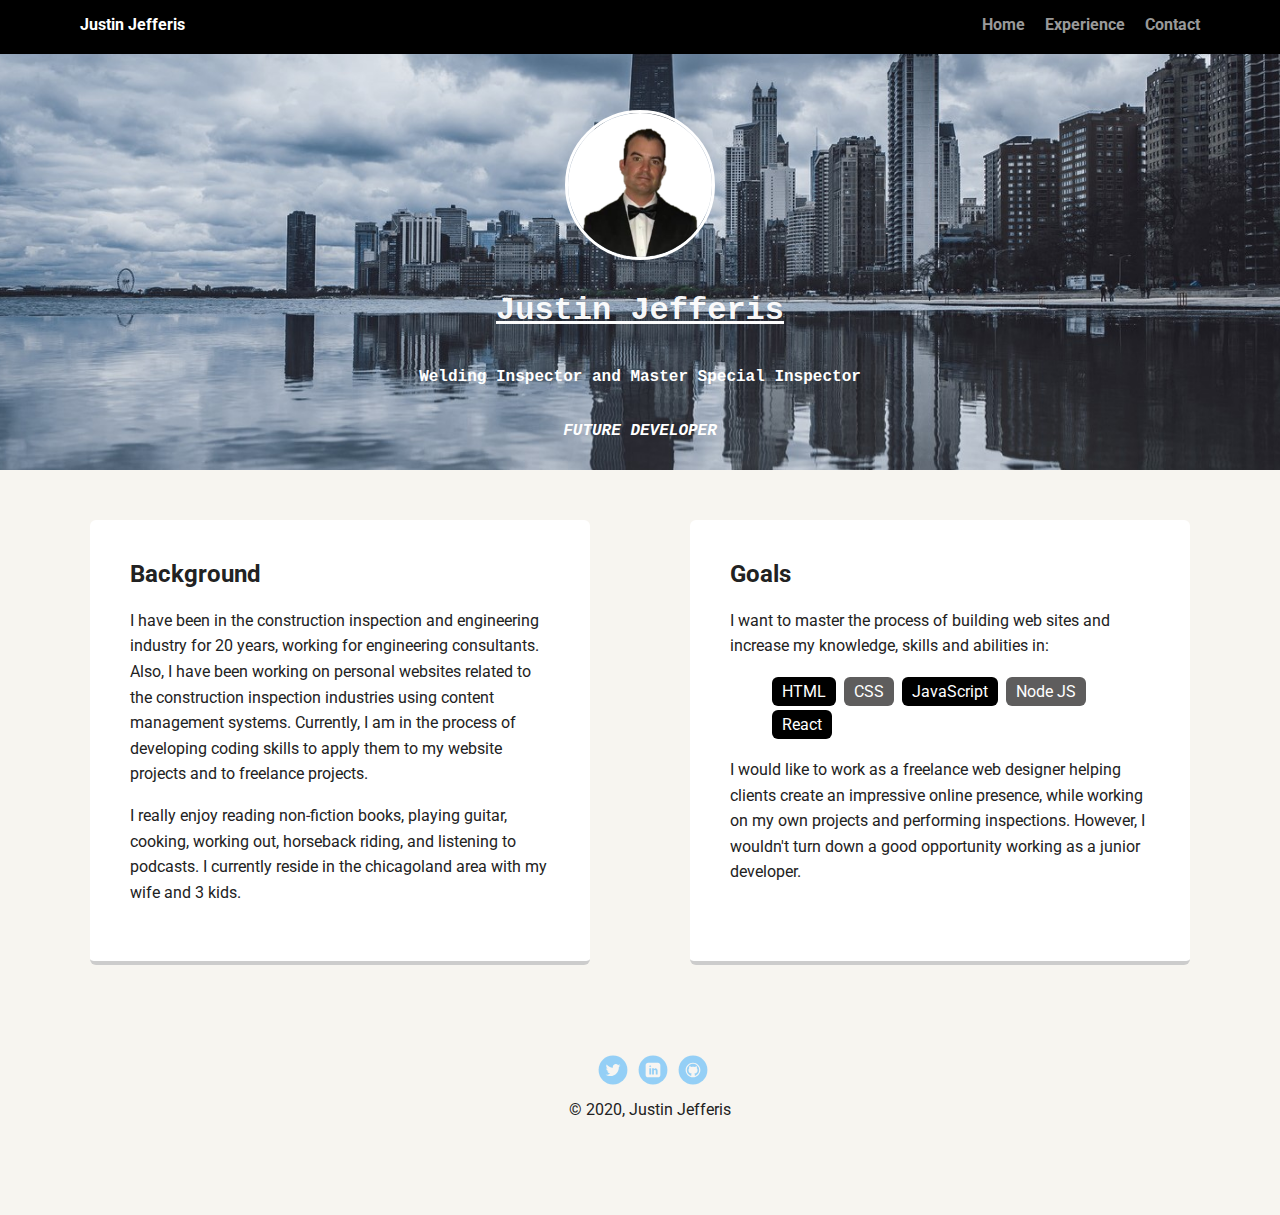
<file: index.html>
<!DOCTYPE html>
<html lang="en">
  <head>
    <meta charset="utf-8" />
    <title>Justin Jefferis</title>
    <meta name="viewport" content="width=device-width, initial-scale=1.0" />
    <link rel="stylesheet" href="styles.css" />
    <link
      href="https://fonts.googleapis.com/css?family=Muli%7CRoboto:400,300,500,700,900"
      rel="stylesheet"
    />
  </head>

  <body>
    <div class="main-nav">
      <nav>
        <ul class="nav">
          <li class="name">Justin Jefferis</li>
          <li><a href="index.html">Home</a></li>
          <li><a href="experience.html">Experience</a></li>
          <li><a href="contact.html">Contact</a></li>
        </ul>
      </nav>
    </div>

    <header>
      <img
        src="images/Justin.png"
        alt="Photo of Justin"
        class="profile-image"
      />
      <h1 class="tag name"><u>Justin Jefferis</u></h1>
      <p class="tag location">
        <strong>Welding Inspector and Master Special Inspector</strong>
      </p>
      <p class="tag location">
        <strong><i>FUTURE DEVELOPER</i></strong>
      </p>
    </header>

    <main class="flex">
      <div class="card">
        <section>
          <h2>Background</h2>
          <p>
            I have been in the construction inspection and engineering industry
            for 20 years, working for engineering consultants. Also, I have been
            working on personal websites related to the construction inspection
            industries using content management systems. Currently, I am in the
            process of developing coding skills to apply them to my website
            projects and to freelance projects.
          </p>
          <p>
            I really enjoy reading non-fiction books, playing guitar, cooking,
            working out, horseback riding, and listening to podcasts. I
            currently reside in the chicagoland area with my wife and 3 kids.
          </p>
        </section>
      </div>

      <div class="card">
        <section>
          <h2>Goals</h2>
          <p>
            I want to master the process of building web sites and increase my
            knowledge, skills and abilities in:
          </p>
          <ol class="skills">
            <li>HTML</li>
            <li>CSS</li>
            <li>JavaScript</li>
            <li>Node JS</li>
            <li>React</li>
          </ol>
          <p>
            I would like to work as a freelance web designer helping clients
            create an impressive online presence, while working on my own
            projects and performing inspections. However, I wouldn't turn down a
            good opportunity working as a junior developer.
          </p>
        </section>
      </div>
    </main>
    <footer>
      <nav>
        <ul>
          <li>
            <a
              href="https://twitter.com/jjeffe6"
              class="social twitter"
              target="_blank"
              >Twitter</a
            >
          </li>
          <li>
            <a
              href="https://www.linkedin.com/in/justin-jefferis-cwi-msi-001b9311"
              class="social linkedin"
              target="_blank"
              >LinkedIn</a
            >
          </li>
          <li>
            <a
              href="https://github.com/jjeffe6"
              class="social github"
              target="_blank"
              >Github</a
            >
          </li>
        </ul>
      </nav>
      <p class="copyright">&copy; 2020, Justin Jefferis</p>
    </footer>
  </body>
</html>
</file>
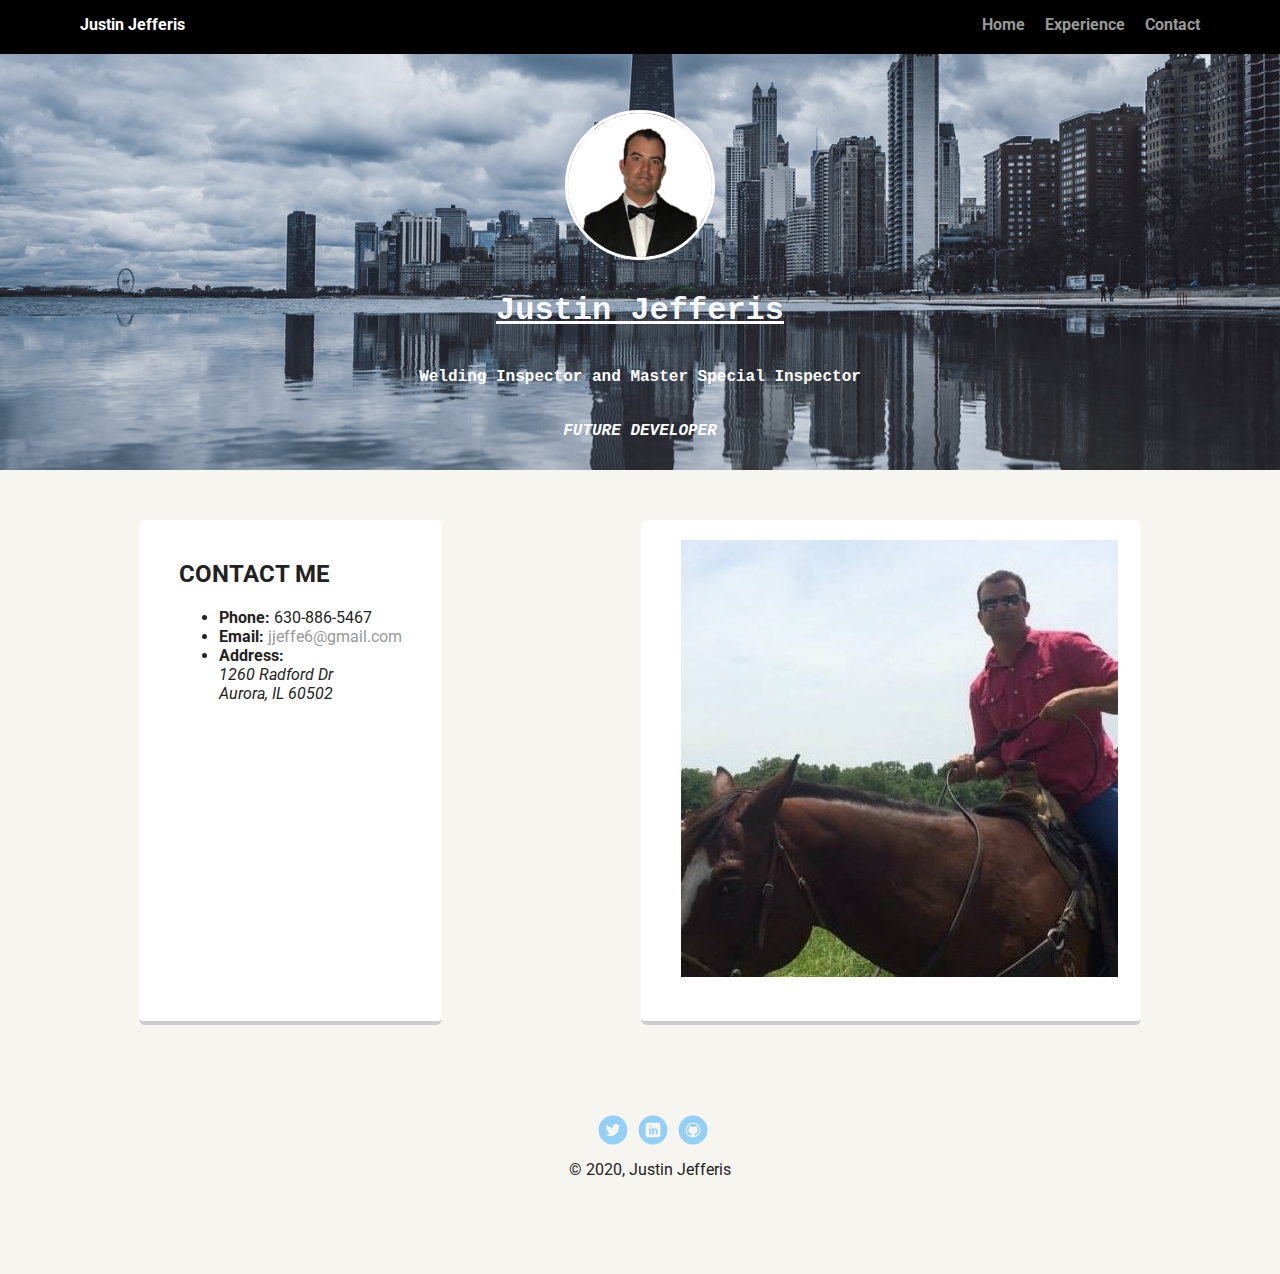
<file: contact.html>
<!DOCTYPE html>
<html lang="en">
  <head>
    <meta charset="utf-8" />
    <title>Justin Jefferis</title>
    <meta name="viewport" content="width=device-width, initial-scale=1.0" />
    <link rel="stylesheet" href="styles.css" />
    <link
      href="https://fonts.googleapis.com/css?family=Muli%7CRoboto:400,300,500,700,900"
      rel="stylesheet"
    />
  </head>

  <body>
    <div class="main-nav">
      <nav>
        <ul class="nav">
          <li class="name">Justin Jefferis</li>
          <li><a href="index.html">Home</a></li>
          <li><a href="experience.html">Experience</a></li>
          <li><a href="contact.html">Contact</a></li>
        </ul>
      </nav>
    </div>

    <header>
      <img
        src="images/Justin.png"
        alt="Photo of Justin"
        class="profile-image"
      />
      <h1 class="tag name"><u>Justin Jefferis</u></h1>
      <p class="tag location">
        <strong>Welding Inspector and Master Special Inspector</strong>
      </p>

      <p class="tag location">
        <strong><i>FUTURE DEVELOPER</i></strong>
      </p>
    </header>

    <main class="flex">
      <div class="card">
        <section>
          <h2>CONTACT ME</h2>
          <ul>
            <li><strong>Phone:</strong> 630-886-5467</li>
            <li>
              <strong>Email:</strong>
              <a href="mailto:jjeffe6@gmail.com">jjeffe6@gmail.com</a>
            </li>
            <li>
              <strong>Address: </strong>
              <address>
                1260 Radford Dr <br />
                Aurora, IL 60502
              </address>
            </li>
          </ul>
        </section>
      </div>

      <div class="card">
        <img src="images/horse.jpg" alt="Justin on a horse" />
      </div>
    </main>
    <footer>
      <nav>
        <ul>
          <li>
            <a
              href="https://twitter.com/jjeffe6"
              class="social twitter"
              target="_blank"
              >Twitter</a
            >
          </li>
          <li>
            <a
              href="https://www.linkedin.com/in/justin-jefferis-cwi-msi-001b9311"
              class="social linkedin"
              target="_blank"
              >LinkedIn</a
            >
          </li>
          <li>
            <a
              href="https://github.com/jjeffe6"
              class="social github"
              target="_blank"
              >Github</a
            >
          </li>
        </ul>
      </nav>
      <p class="copyright">&copy; 2020, Justin Jefferis</p>
    </footer>
  </body>
</html>
</file>
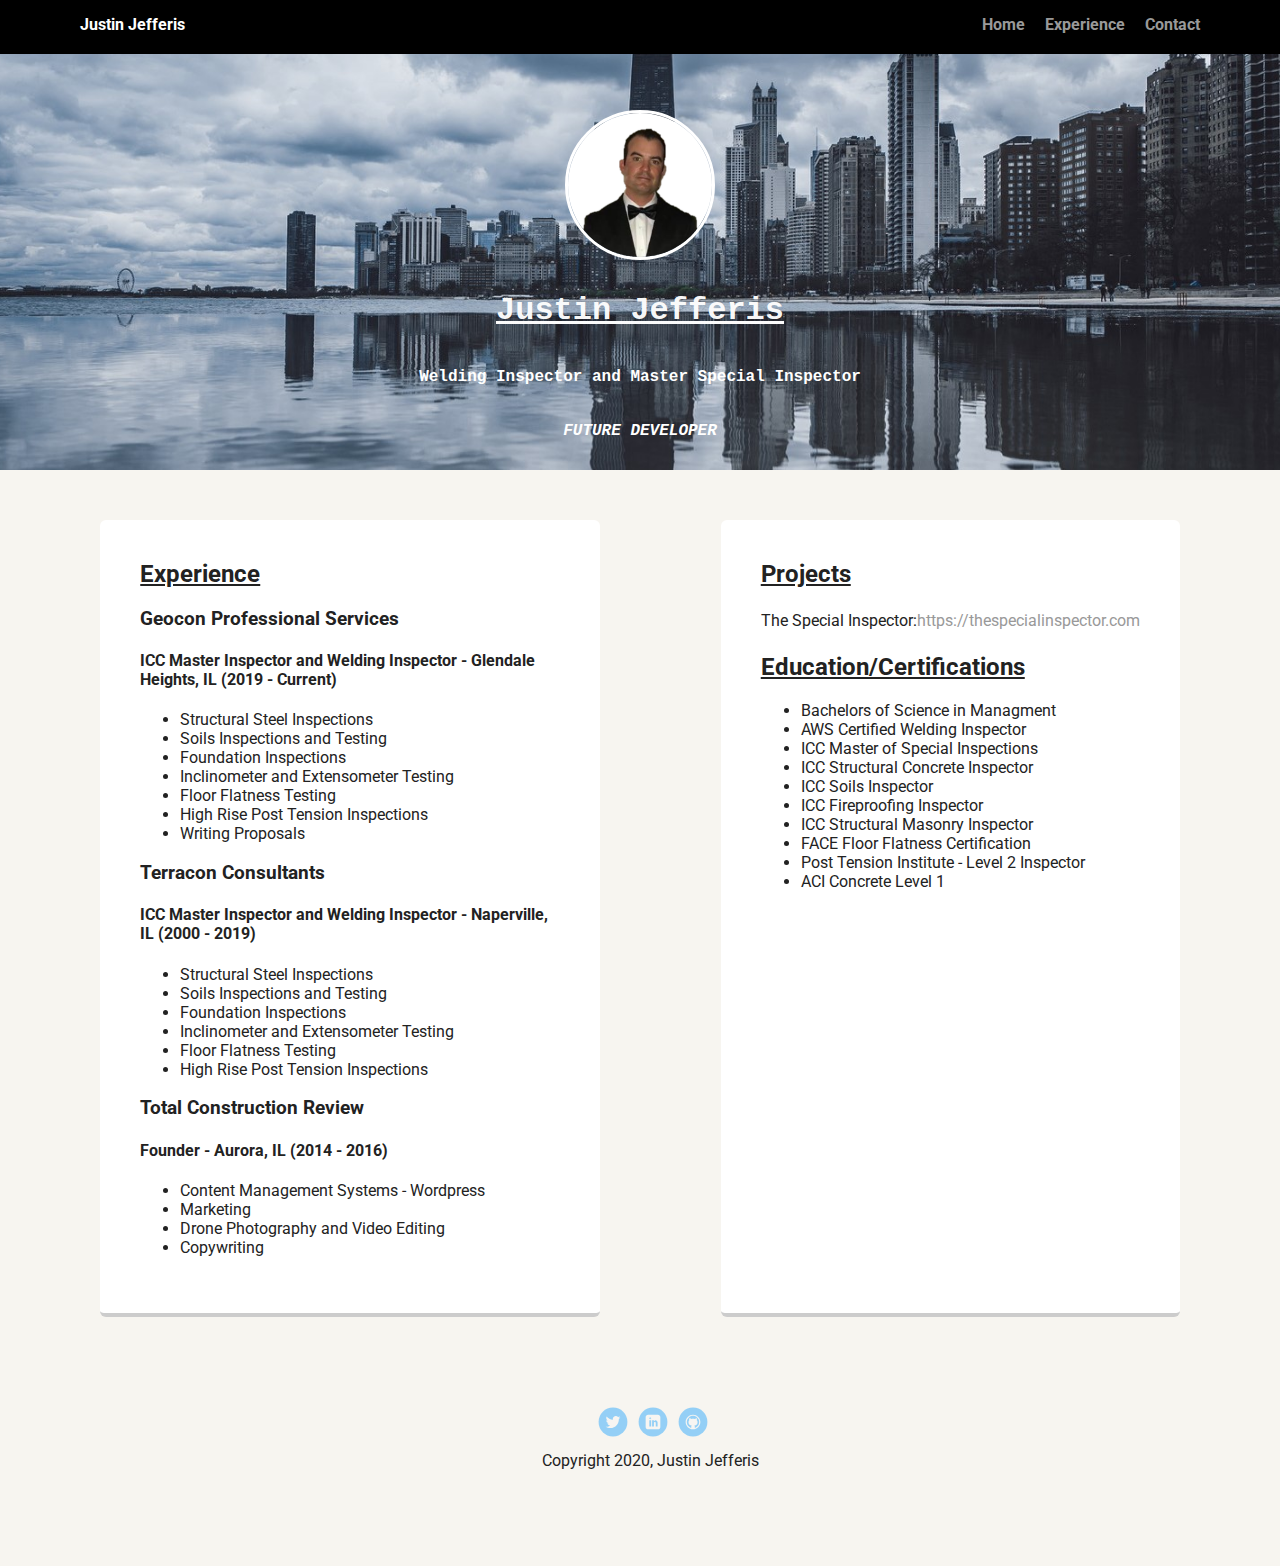
<file: experience.html>
<!DOCTYPE html>
<html lang="en">
  <head>
    <meta charset="utf-8" />
    <title>Justin Jefferis</title>
    <meta name="viewport" content="width=device-width, initial-scale=1.0" />
    <link rel="stylesheet" href="styles.css" />
    <link
      href="https://fonts.googleapis.com/css?family=Muli%7CRoboto:400,300,500,700,900"
      rel="stylesheet"
    />
  </head>

  <body>
    <div class="main-nav">
      <nav>
        <ul class="nav">
          <li class="name">Justin Jefferis</li>
          <li><a href="index.html">Home</a></li>
          <li><a href="experience.html">Experience</a></li>
          <li><a href="contact.html">Contact</a></li>
        </ul>
      </nav>
    </div>

    <header>
      <img
        src="images/Justin.png"
        alt="Photo of Justin"
        class="profile-image"
      />
      <h1 class="tag name"><u>Justin Jefferis</u></h1>
      <p class="tag location">
        <strong>Welding Inspector and Master Special Inspector</strong>
      </p>

      <p class="tag location">
        <strong><i>FUTURE DEVELOPER</i></strong>
      </p>
    </header>

    <main class="flex">
      <div class="card">
        <section>
          <h2><u>Experience</u></h2>

          <h3>Geocon Professional Services</h3>
          <h4>
            ICC Master Inspector and Welding Inspector - Glendale Heights, IL
            (2019 - Current)
          </h4>

          <ul>
            <li>Structural Steel Inspections</li>
            <li>Soils Inspections and Testing</li>
            <li>Foundation Inspections</li>
            <li>Inclinometer and Extensometer Testing</li>
            <li>Floor Flatness Testing</li>
            <li>High Rise Post Tension Inspections</li>
            <li>Writing Proposals</li>
          </ul>

          <h3>Terracon Consultants</h3>
          <h4>
            ICC Master Inspector and Welding Inspector - Naperville, IL (2000 -
            2019)
          </h4>

          <ul>
            <li>Structural Steel Inspections</li>
            <li>Soils Inspections and Testing</li>
            <li>Foundation Inspections</li>
            <li>Inclinometer and Extensometer Testing</li>
            <li>Floor Flatness Testing</li>
            <li>High Rise Post Tension Inspections</li>
          </ul>

          <h3>Total Construction Review</h3>
          <h4>Founder - Aurora, IL (2014 - 2016)</h4>

          <ul>
            <li>Content Management Systems - Wordpress</li>
            <li>Marketing</li>
            <li>Drone Photography and Video Editing</li>
            <li>Copywriting</li>
          </ul>
        </section>
      </div>

      <div class="card">
        <section>
          <h2><u>Projects</u></h2>
          <p>
            The Special Inspector:<a href="https://thespecialinspector.com/"
              >https://thespecialinspector.com</a
            >
          </p>
          <h2><u>Education/Certifications</u></h2>
          <ul>
            <li>Bachelors of Science in Managment</li>
            <li>AWS Certified Welding Inspector</li>
            <li>ICC Master of Special Inspections</li>
            <li>ICC Structural Concrete Inspector</li>
            <li>ICC Soils Inspector</li>
            <li>ICC Fireproofing Inspector</li>
            <li>ICC Structural Masonry Inspector</li>
            <li>FACE Floor Flatness Certification</li>
            <li>Post Tension Institute - Level 2 Inspector</li>
            <li>ACI Concrete Level 1</li>
          </ul>
        </section>
      </div>
    </main>
    <footer>
      <nav>
        <ul>
          <li>
            <a
              href="https://twitter.com/jjeffe6"
              class="social twitter"
              target="_blank"
              >Twitter</a
            >
          </li>
          <li>
            <a
              href="https://www.linkedin.com/in/justin-jefferis-cwi-msi-001b9311"
              class="social linkedin"
              target="_blank"
              >LinkedIn</a
            >
          </li>
          <li>
            <a
              href="https://github.com/jjeffe6"
              class="social github"
              target="_blank"
              >Github</a
            >
          </li>
        </ul>
      </nav>
      <p class="copyright">Copyright 2020, Justin Jefferis</p>
    </footer>
  </body>
</html>
</file>
<file: styles.css>
/* Global Layout Set-up */
* {
  box-sizing: border-box;
}

body {
  margin: 0;
  padding: 0;
  text-align: center;
  font-family: "Roboto", sans-serif;
  color: #222;
  background: #f7f5f0;
}
/* Link Styles */

a {
  text-decoration: none;
  color: #999;
}
a:hover {
  color: #6633ff;
}

/* Section Styles */

.main-nav {
  width: 100%;
  background: black;
  min-height: 30px;
  padding: 10px;
  position: fixed;
  text-align: center;
}
.nav {
  display: flex;
  justify-content: space-around;
  font-weight: 700;
  list-style-type: none;
  margin: 0 auto;
  padding: 0;
}

.nav .name {
  display: block;
  margin-right: auto;
  color: white;
}
.nav li {
  padding: 5px 10px 10px 10px;
}
.nav a {
  transition: all 0.5s;
}
.nav a:hover {
  color: white;
}

header {
  text-align: center;
  background: url("images/chicago1.jpg") no-repeat top center;
  background-size: cover;
  overflow: hidden;
  padding-top: 60px;
}
header {
  line-height: 1.5;
}
header .profile-image {
  margin-top: 50px;
  width: 150px;
  height: 150px;
  border-radius: 50%;
  border: 3px solid white;
  transition: all 0.9s;
}
header .profile-image:hover {
  transform: scale(1.2) rotate(360deg);
}
.tag {
  color: rgba(253, 253, 253, 0.993);
  padding: 10px;
  border-radius: 5px;
  display: table;
  margin: 10px auto;
  font-family: "Courier New", Courier, monospace;
}
.location {
  color: rgb(255, 255, 255);
}
.card {
  margin: 30px;
  padding: 20px 40px 40px;
  max-width: 500px;
  text-align: left;
  background: #fff;
  border-bottom: 4px solid #ccc;
  border-radius: 6px;
  transition: all 0.5s;
}
.card:hover {
  border-color: #ff99ff;
}

ul.skills {
  padding: 0;
  text-align: center;
}

.skills li {
  border-radius: 6px;
  display: inline-block;
  background: #5e5d5d;
  color: white;
  padding: 5px 10px;
  margin: 2px;
}

.skills li:nth-child(odd) {
  background: #000000;
}

footer {
  width: 100%;
  min-height: 30px;
  padding: 20px 0 40px 20px;
}

footer .copyright {
  top: -8px;
  font-size: 0.75em;
}

footer ul {
  list-style-type: none;
  margin: 0;
  padding: 0;
}

footer ul li {
  display: inline-block;
}

a.social {
  display: inline-block;
  text-indent: -9999px;
  margin-left: 5px;
  width: 30px;
  height: 30px;
  background-size: 30px 30px;
  opacity: 0.4;
  transition: all 0.5s;
}
a.twitter {
  background-image: url(images/twitter.svg);
}
a.linkedin {
  background-image: url(images/linkedin.svg);
}
a.github {
  background-image: url(images/github.svg);
}
a.social:hover {
  opacity: 1;
}
.clearfix {
  clear: both;
}

/* Styles for larger screens */
@media screen and (min-width: 720px) {
  .flex {
    display: -ms-flexbox; /* TWEENER - IE 10 */
    display: flex;
    max-width: 1200px;
    -ms-flex-pack: distribute;
    justify-content: space-around;
    margin: 0 auto;
  }

  header {
    min-height: 470px;
  }

  .nav {
    max-width: 1200px;
    padding: 0 30px;
  }

  main {
    padding-top: 20px;
  }

  main p {
    line-height: 1.6em;
  }

  footer {
    font-size: 1.3em;
    max-width: 1200px;
    margin: 40px auto;
  }
}
</file>
